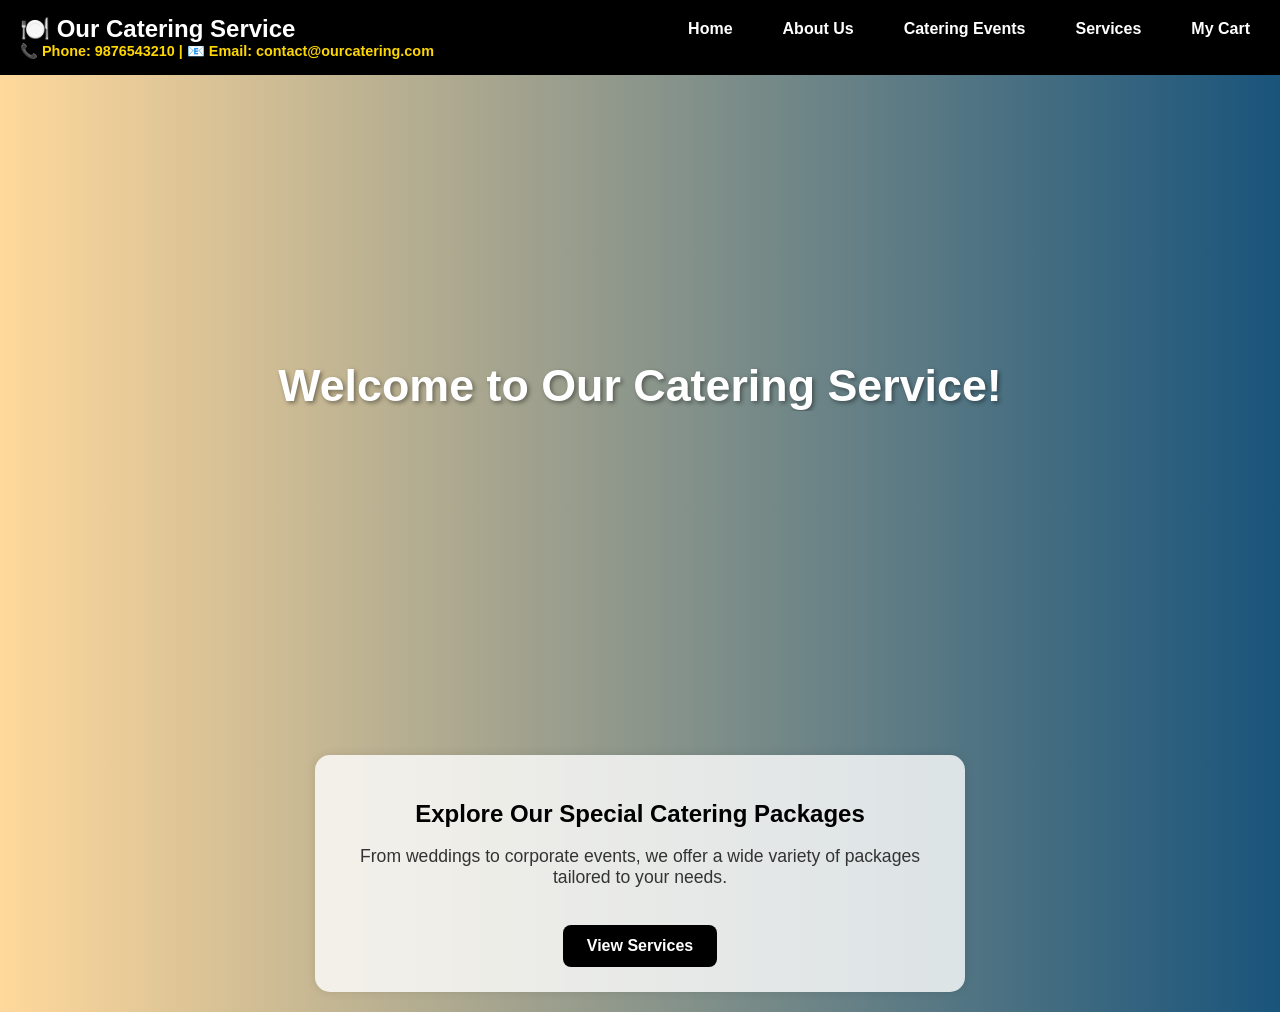
<file: src/main/resources/static/Catering/index.html>
<!--<!DOCTYPE html>
<html lang="en">
<head>
    <meta charset="UTF-8">
    <meta name="viewport" content="width=device-width, initial-scale=1.0">
    <title>Our Catering Service</title>
    <link rel="stylesheet" href="styles.css">
</head>
<body>
    <div class="navbar">
        <div class="navbar-content">
            <div class="logo">🍽️ Our Catering Service</div>
            <div class="nav-links">
                <a href="index.html">Home</a>
                <a href="about.html">About Us</a>
                <a href="catering-events.html">Catering Events</a>
                <a href="services.html">Services</a>
                <a href="contact.html">Contact Us</a>
            </div>
            <div class="contact-details">
                📞 Phone: 9876543210 | 📧 Email: contact@ourcatering.com
            </div>
        </div>
    </div>

    <div class="hero-section">
        <div class="highlight">Welcome to Our Catering Service!</div>
    </div>
</body>
</html>
!-->
<!DOCTYPE html>
<html lang="en">
<head>
  <meta charset="UTF-8" />
  <meta name="viewport" content="width=device-width, initial-scale=1.0"/>
  <title>Our Catering Service</title>
  <link rel="stylesheet" href="styles.css" />
  <style>
    body {
      font-family: 'Segoe UI', sans-serif;
      margin: 0;
      padding: 0;
      background: linear-gradient(to right, #ffd89b, #19547b);
    }

    .navbar {
      background-color: #000000;
      color: white;
      padding: 15px 20px;
      display: flex;
      justify-content: space-between;
      align-items: center;
      flex-wrap: wrap;
    }

    .logo {
      font-size: 1.5rem;
      font-weight: bold;
    }

    .nav-links a {
      margin: 0 10px;
      color: white;
      text-decoration: none;
      font-weight: bold;
    }

    .nav-links a:hover {
      text-decoration: underline;
    }

    .contact-details {
      font-size: 0.9rem;
    }

    .hero-section {
      padding: 60px 20px;
      text-align: center;
      color: white;
    }

    .hero-title {
      font-size: 2.8rem;
      font-weight: bold;
      text-shadow: 2px 2px 4px #00000066;
      display: inline-block; /* Make this sentence inline */
      overflow: hidden;
      width: 0;
      animation: typing 3s steps(30) forwards;
    }

    .cta-section {
      text-align: center;
      margin-top: 40px;
      padding: 20px;
    }

    .cta-box {
      max-width: 600px;
      margin: 0 auto;
      background-color: #ffffffcc;
      padding: 25px;
      border-radius: 15px;
      box-shadow: 0 0 10px rgba(0,0,0,0.1);
    }

    .cta-box h2 {
      color: #000000;
      margin-bottom: 15px;
    }

    .cta-box p {
      font-size: 1.1rem;
      color: #333;
    }

    .btn {
      margin-top: 20px;
      display: inline-block;
      background-color: #000000;
      color: white;
      padding: 12px 24px;
      text-decoration: none;
      border-radius: 8px;
      font-weight: bold;
    }

    .btn:hover {
      background-color: #444444;
    }

    @keyframes typing {
      from {
        width: 0;
      }
      to {
        width: 100%;
      }
    }
  </style>
</head>
<body>
  <div class="navbar">
    <div class="logo">🍽️ Our Catering Service</div>
    <div class="nav-links">
      <a href="index.html">Home</a>
      <a href="about.html">About Us</a>
      <a href="catering-events.html">Catering Events</a>
      <a href="services.html">Services</a>
      <a href="mycart.html">My Cart</a>
    </div>
    <div class="contact-details">
      📞 Phone: 9876543210 | 📧 Email: contact@ourcatering.com
    </div>
  </div>

  <div class="hero-section">
    <div class="hero-title">Welcome to Our Catering Service!</div>
  </div>

  <div class="cta-section">
    <div class="cta-box">
      <h2>Explore Our Special Catering Packages</h2>
      <p>From weddings to corporate events, we offer a wide variety of packages tailored to your needs.</p>
      <a class="btn" href="services.html">View Services</a>
    </div>
  </div>
</body>
</html>
</file>
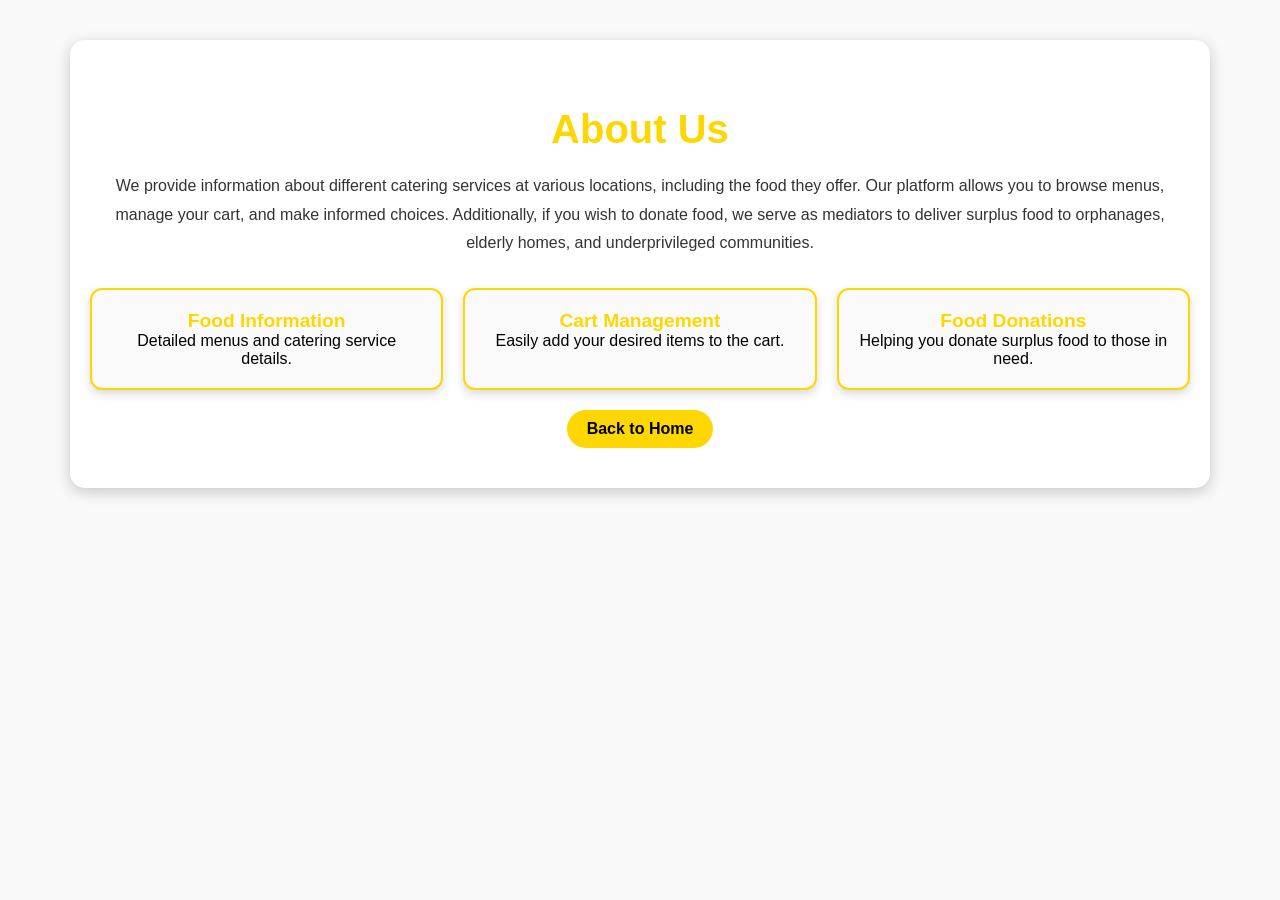
<file: src/main/resources/static/Catering/about.html>
<!DOCTYPE html>
<html lang="en">
<head>
    <meta charset="UTF-8">
    <meta name="viewport" content="width=device-width, initial-scale=1.0">
    <title>About Us - Our Catering Service</title>
    <link rel="stylesheet" href="styles.css">
</head>
<body>
    <div class="about-container">
        <h1>About Us</h1>
        <p>
            We provide information about different catering services at various locations, including the food they offer.
            Our platform allows you to browse menus, manage your cart, and make informed choices.
            Additionally, if you wish to donate food, we serve as mediators to deliver surplus food to orphanages,
            elderly homes, and underprivileged communities.
        </p>

        <div class="service-highlights">
            <div class="highlight-box">
                <strong>Food Information</strong><br>
                Detailed menus and catering service details.
            </div>
            <div class="highlight-box">
                <strong>Cart Management</strong><br>
                Easily add your desired items to the cart.
            </div>
            <div class="highlight-box">
                <strong>Food Donations</strong><br>
                Helping you donate surplus food to those in need.
            </div>
        </div>

        <div class="navigation">
            <a href="index.html" class="back-btn">Back to Home</a>
        </div>
    </div>
</body>
</html>
</file>
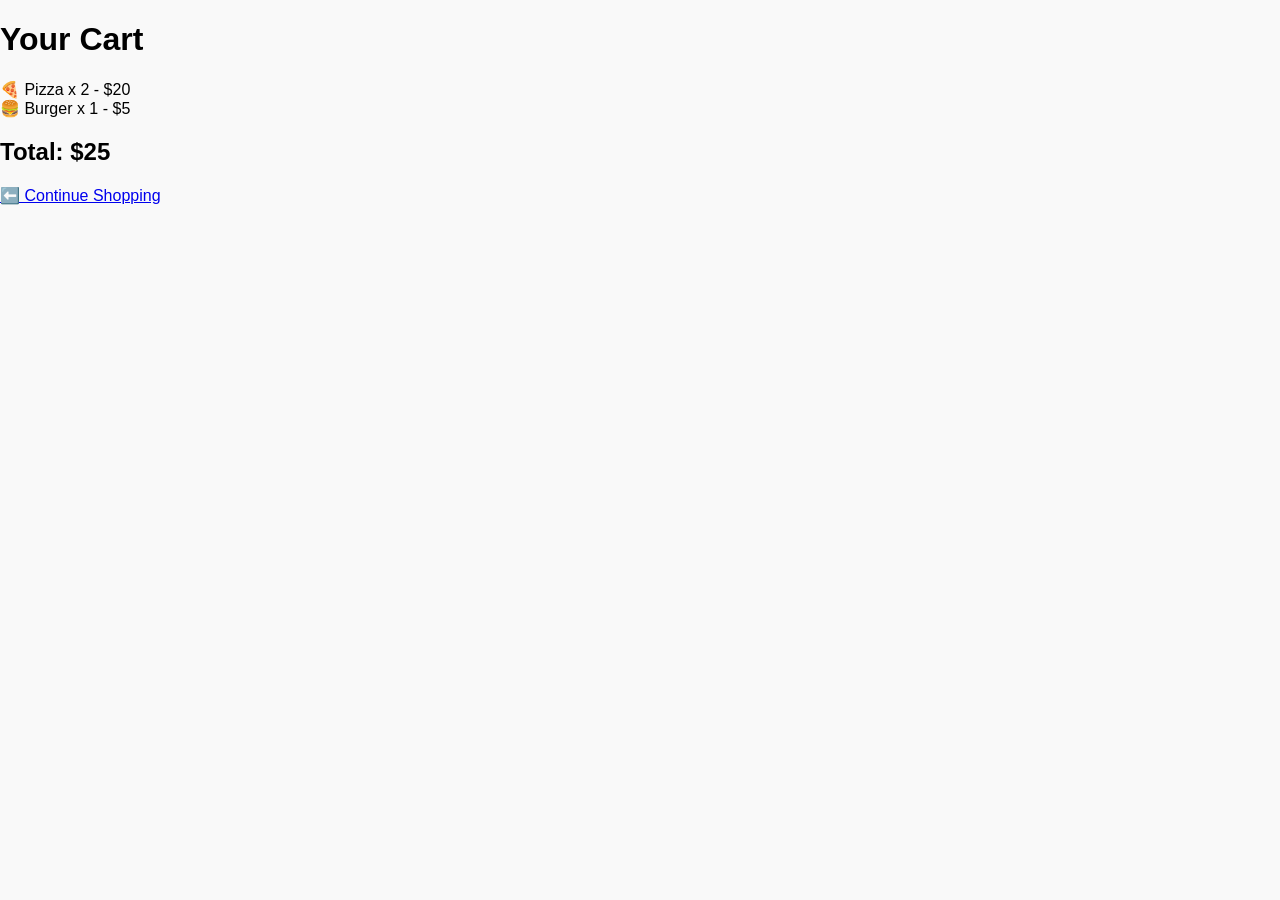
<file: src/main/resources/static/Catering/cart.html>
<!DOCTYPE html>
<html lang="en">
<head>
    <meta charset="UTF-8">
    <meta name="viewport" content="width=device-width, initial-scale=1.0">
    <title>Cart - Delicious Bites Catering</title>
    <link rel="stylesheet" href="styles.css">
</head>
<body>
    <div class="container">
        <h1>Your Cart</h1>
        <div class="menu-list">
            <div class="menu-item">🍕 Pizza x 2 - $20</div>
            <div class="menu-item">🍔 Burger x 1 - $5</div>
        </div>

        <h2>Total: $25</h2>

        <div class="navigation">
            <a href="index.html">⬅️ Continue Shopping</a>
        </div>
    </div>
</body>
</html>
</file>
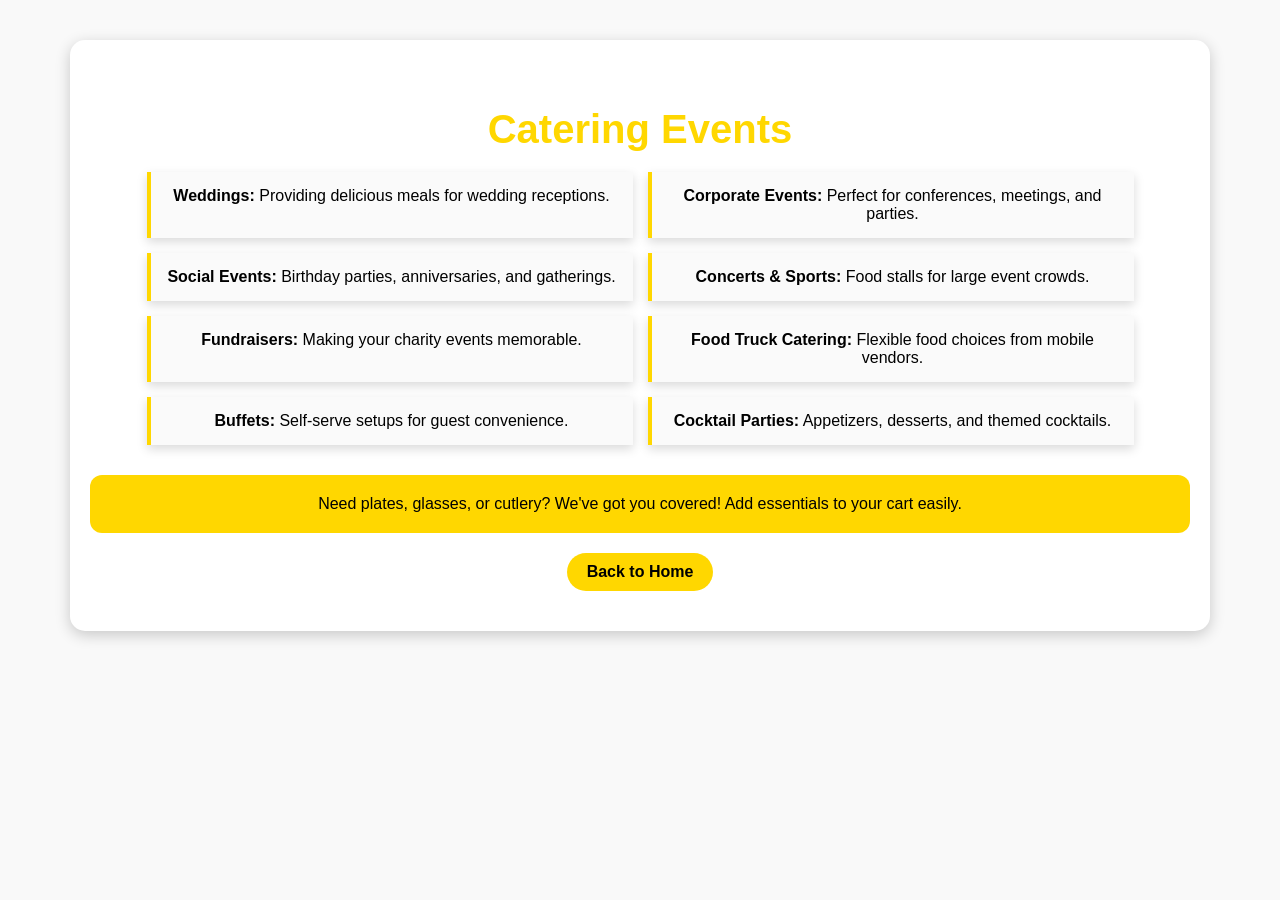
<file: src/main/resources/static/Catering/catering-events.html>
<!DOCTYPE html>
<html lang="en">
<head>
    <meta charset="UTF-8">
    <meta name="viewport" content="width=device-width, initial-scale=1.0">
    <title>Catering Events</title>
    <link rel="stylesheet" href="styles.css">
</head>
<body>
    <div class="event-container">
        <h1>Catering Events</h1>

        <div class="event-list">
            <div class="event-item"><strong>Weddings:</strong> Providing delicious meals for wedding receptions.</div>
            <div class="event-item"><strong>Corporate Events:</strong> Perfect for conferences, meetings, and parties.</div>
            <div class="event-item"><strong>Social Events:</strong> Birthday parties, anniversaries, and gatherings.</div>
            <div class="event-item"><strong>Concerts & Sports:</strong> Food stalls for large event crowds.</div>
            <div class="event-item"><strong>Fundraisers:</strong> Making your charity events memorable.</div>
            <div class="event-item"><strong>Food Truck Catering:</strong> Flexible food choices from mobile vendors.</div>
            <div class="event-item"><strong>Buffets:</strong> Self-serve setups for guest convenience.</div>
            <div class="event-item"><strong>Cocktail Parties:</strong> Appetizers, desserts, and themed cocktails.</div>
        </div>

        <div class="extras">
            Need plates, glasses, or cutlery? We've got you covered! Add essentials to your cart easily.
        </div>

        <div class="navigation">
            <a href="index.html" class="back-btn">Back to Home</a>
        </div>
    </div>
</body>
</html>
</file>
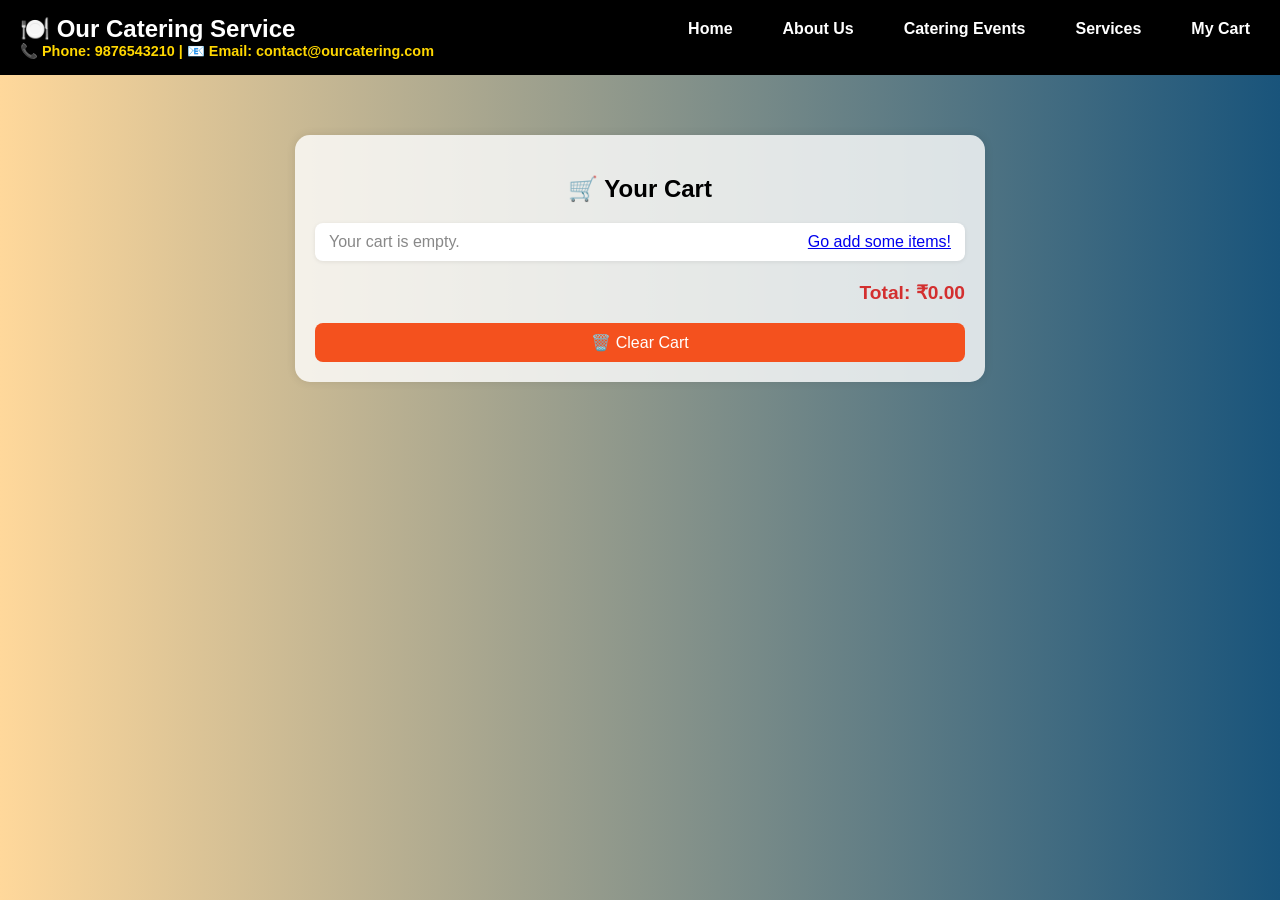
<file: src/main/resources/static/Catering/mycart.html>
<!DOCTYPE html>
<html lang="en">
<head>
  <meta charset="UTF-8" />
  <meta name="viewport" content="width=device-width, initial-scale=1.0"/>
  <title>My Cart - Our Catering Service</title>
  <link rel="stylesheet" href="styles.css" />
  <style>
    body {
      font-family: 'Segoe UI', sans-serif;
      margin: 0;
      padding: 0;
      background: linear-gradient(to right, #ffd89b, #19547b);
    }

    .navbar {
      background-color: #000;
      color: white;
      padding: 15px 20px;
      display: flex;
      justify-content: space-between;
      align-items: center;
      flex-wrap: wrap;
    }

    .logo {
      font-size: 1.5rem;
      font-weight: bold;
    }

    .nav-links a {
      margin: 0 10px;
      color: white;
      text-decoration: none;
      font-weight: bold;
    }

    .nav-links a:hover {
      text-decoration: underline;
    }

    .contact-details {
      font-size: 0.9rem;
    }

    .cart {
      max-width: 650px;
      margin: 60px auto;
      padding: 20px;
      background: #ffffffcc;
      border-radius: 15px;
      box-shadow: 0 0 10px rgba(0,0,0,0.1);
    }

    .cart h2 {
      color: #000;
      text-align: center;
    }

    .empty-msg {
      text-align: center;
      color: #888;
      font-size: 1rem;
      margin: 20px 0;
    }

    ul {
      list-style-type: none;
      padding: 0;
    }

    li {
      margin: 10px 0;
      padding: 10px 14px;
      background-color: #fff;
      border-radius: 8px;
      display: flex;
      justify-content: space-between;
      align-items: center;
      box-shadow: 0 1px 4px rgba(0,0,0,0.08);
    }

    .item-info {
      display: flex;
      flex-direction: column;
      gap: 2px;
    }

    .item-name {
      font-weight: bold;
      color: #333;
    }

    .item-meta {
      font-size: 0.8rem;
      color: #888;
    }

    .item-price {
      font-weight: bold;
      color: #4a148c;
      white-space: nowrap;
      margin-left: 10px;
    }

    .item-right {
      display: flex;
      align-items: center;
      gap: 10px;
    }

    .qty-controls {
      display: flex;
      align-items: center;
      gap: 6px;
    }

    .qty-controls button {
      background-color: #8e24aa;
      color: white;
      border: none;
      width: 28px;
      height: 28px;
      border-radius: 50%;
      font-size: 1rem;
      cursor: pointer;
      line-height: 1;
    }

    .qty-controls button:hover {
      background-color: #6a1b9a;
    }

    .qty-num {
      font-weight: bold;
      min-width: 20px;
      text-align: center;
    }

    button.remove-btn {
      background-color: #e53935;
      color: white;
      border: none;
      padding: 6px 12px;
      border-radius: 6px;
      cursor: pointer;
      font-size: 0.85rem;
    }

    button.remove-btn:hover {
      background-color: #c62828;
    }

    #total {
      font-size: 1.2rem;
      font-weight: bold;
      color: #d32f2f;
      text-align: right;
      margin-top: 15px;
    }

    .clear-btn {
      display: block;
      width: 100%;
      margin-top: 10px;
      padding: 10px;
      background-color: #f4511e;
      color: white;
      border: none;
      border-radius: 8px;
      font-size: 1rem;
      cursor: pointer;
      transition: background 0.3s;
    }

    .clear-btn:hover {
      background-color: #bf360c;
    }
  </style>
</head>
<body>
  <div class="navbar">
    <div class="logo">🍽️ Our Catering Service</div>
    <div class="nav-links">
      <a href="index.html">Home</a>
      <a href="about.html">About Us</a>
      <a href="catering-events.html">Catering Events</a>
      <a href="services.html">Services</a>
      <a href="mycart.html">My Cart</a>
    </div>
    <div class="contact-details">
      📞 Phone: 9876543210 | 📧 Email: contact@ourcatering.com
    </div>
  </div>

  <div class="cart">
    <h2>🛒 Your Cart</h2>
    <ul id="cartItems"></ul>
    <p id="total">Total: ₹0.00</p>
    <button class="clear-btn" onclick="clearCart()">🗑️ Clear Cart</button>
  </div>

  <script>
    // Read cart from localStorage — same key 'cart' used by services.html
    let cart = JSON.parse(localStorage.getItem("cart")) || [];

    function renderCart() {
      const cartList = document.getElementById("cartItems");
      const totalDisplay = document.getElementById("total");
      cartList.innerHTML = "";
      let total = 0;

      if (cart.length === 0) {
        cartList.innerHTML = '<li class="empty-msg">Your cart is empty. <a href="services.html">Go add some items!</a></li>';
        totalDisplay.textContent = "Total: ₹0.00";
        return;
      }

      cart.forEach((item, index) => {
        const qty = item.quantity || 1;
        const itemTotal = item.price * qty;
        total += itemTotal;

        const li = document.createElement("li");
        li.innerHTML = `
          <div class="item-info">
            <span class="item-name">${item.name}</span>
            ${item.caterer ? `<span class="item-meta">📍 ${item.location || ''} &nbsp;|&nbsp; 🍴 ${item.caterer}</span>` : ''}
          </div>
          <div class="item-right">
            <div class="qty-controls">
              <button onclick="changeQty(${index}, -1)">−</button>
              <span class="qty-num">${qty}</span>
              <button onclick="changeQty(${index}, 1)">+</button>
            </div>
            <span class="item-price">₹${itemTotal.toFixed(2)}</span>
            <button class="remove-btn" onclick="removeItem(${index})">Remove</button>
          </div>
        `;
        cartList.appendChild(li);
      });

      totalDisplay.textContent = `Total: ₹${total.toFixed(2)}`;
    }

    function changeQty(index, delta) {
      cart[index].quantity = (cart[index].quantity || 1) + delta;
      if (cart[index].quantity <= 0) {
        cart.splice(index, 1);
      }
      localStorage.setItem("cart", JSON.stringify(cart));
      renderCart();
    }

    function removeItem(index) {
      cart.splice(index, 1);
      localStorage.setItem("cart", JSON.stringify(cart));
      renderCart();
    }

    function clearCart() {
      if (confirm("Are you sure you want to clear your entire cart?")) {
        cart = [];
        localStorage.setItem("cart", JSON.stringify(cart));
        renderCart();
      }
    }

    window.onload = renderCart;
  </script>
</body>
</html>
</file>
<file: src/main/resources/static/Catering/styles.css>
body {
    margin: 0;
    padding: 0;
    font-family: Arial, sans-serif;
    background-color: #f9f9f9;
}

.navbar {
    background-color: #000;
    color: #FFD700;
    padding: 15px 0;
}

.navbar-content {
    display: grid;
    grid-template-columns: 1fr 2fr 1fr;
    align-items: center;
    max-width: 1300px;
    margin: 0 auto;
    padding: 0 20px;
}

.logo {
    font-size: 24px;
    font-weight: bold;
    text-align: left;
}

.nav-links {
    display: flex;
    justify-content: center;
    gap: 30px;
}

.nav-links a {
    color: #FFD700;
    text-decoration: none;
    font-weight: bold;
}

.nav-links a:hover {
    text-decoration: underline;
}

.contact-details {
    text-align: right;
    color: #FFD700;
    font-weight: bold;
}

.hero-section {
    background: url('https://i.pinimg.com/736x/c4/18/5d/c4185d239aa4309fdfe7111260892b41.jpg') no-repeat center center/cover;
    height: 500px;
    display: flex;
    align-items: center;
    justify-content: center;
    color: #fff;
    text-align: center;
    padding: 20px;
}

.highlight {
    font-size: 3rem;
    font-weight: bold;
}

.about-container {
    background-color: #fff;
    padding: 40px 20px;
    max-width: 1100px;
    margin: 40px auto;
    text-align: center;
    border-radius: 15px;
    box-shadow: 0 4px 15px rgba(0, 0, 0, 0.2);
}

.about-container h1 {
    color: #FFD700;
    font-size: 2.5rem;
    margin-bottom: 20px;
}

.about-container p {
    color: #333;
    line-height: 1.8;
    margin-bottom: 20px;
}

.service-highlights {
    display: flex;
    justify-content: space-around;
    gap: 20px;
    margin-top: 30px;
}

.highlight-box {
    background-color: #fafafa;
    border: 2px solid #FFD700;
    border-radius: 12px;
    padding: 20px;
    width: 30%;
    box-shadow: 0 4px 10px rgba(0, 0, 0, 0.15);
}

.highlight-box strong {
    color: #FFD700;
    font-size: 1.2rem;
}

.navigation .back-btn {
    display: inline-block;
    margin-top: 20px;
    padding: 10px 20px;
    background-color: #FFD700;
    color: #000;
    border-radius: 20px;
    text-decoration: none;
    font-weight: bold;
}

.navigation .back-btn:hover {
    background-color: #FFA500;
}

.event-container {
    background-color: #fff;
    padding: 40px 20px;
    max-width: 1100px;
    margin: 40px auto;
    text-align: center;
    border-radius: 15px;
    box-shadow: 0 4px 15px rgba(0, 0, 0, 0.2);
}

.event-container h1 {
    color: #FFD700;
    font-size: 2.5rem;
    margin-bottom: 20px;
}

.event-list {
    display: flex;
    flex-wrap: wrap;
    gap: 15px;
    justify-content: center;
    padding: 0 10px;
}

.event-item {
    width: 45%;
    background-color: #fafafa;
    border-left: 4px solid #FFD700;
    padding: 15px;
    box-shadow: 0 4px 10px rgba(0, 0, 0, 0.15);
    box-sizing: border-box;
}

.extras {
    margin-top: 30px;
    padding: 20px;
    background-color: #FFD700;
    color: #000;
    border-radius: 12px;
}

.btn {
    background-color: #FFA500;
    color: #fff;
    padding: 10px 20px;
    text-decoration: none;
    border-radius: 20px;
    display: inline-block;
    margin-top: 10px;
}

.btn:hover {
    background-color: #ff8800;
}

/* Responsive Design */
@media (max-width: 768px) {
    .event-item {
        width: 100%;
    }

    .navbar-content {
        grid-template-columns: 1fr;
        text-align: center;
    }

    .nav-links {
        flex-direction: column;
        gap: 15px;
    }

    .contact-details {
        text-align: center;
        margin-top: 10px;
    }
}

/* Services Section */
.services-container {
    text-align: center;
    padding: 40px 20px;
}

.location-list {
    display: flex;
    justify-content: center;
    gap: 20px;
    margin-top: 20px;
}

.location-btn,
.catering-btn {
    background-color: #FFD700;
    color: #000;
    padding: 10px 20px;
    border: none;
    border-radius: 20px;
    cursor: pointer;
    font-weight: bold;
}

.location-btn:hover,
.catering-btn:hover {
    background-color: #FFA500;
}

.hidden {
    display: none;
}

.catering-list,
.menu-section {
    margin-top: 30px;
    background-color: #fff;
    padding: 20px;
    border: 2px solid #FFD700;
    border-radius: 12px;
    max-width: 600px;
    margin-left: auto;
    margin-right: auto;
}

/* My Cart Page Styling */
.cart-container {
    max-width: 800px;
    margin: 40px auto;
    padding: 30px;
    background-color: #fff;
    border: 2px solid #FFD700;
    border-radius: 15px;
    box-shadow: 0 0 15px rgba(0, 0, 0, 0.15);
    color: #333;
}

.cart-container h2 {
    color: #FFD700;
    text-align: center;
    margin-bottom: 20px;
}

.cart-items {
    list-style: none;
    padding: 0;
    margin-bottom: 20px;
}

.cart-items li {
    padding: 10px 15px;
    margin: 8px 0;
    background-color: #f9f9f9;
    border-left: 5px solid #FFD700;
    display: flex;
    justify-content: space-between;
    align-items: center;
    border-radius: 8px;
}

.remove-btn {
    background-color: #FFA500;
    color: white;
    border: none;
    border-radius: 15px;
    padding: 5px 10px;
    cursor: pointer;
    font-weight: bold;
}

.remove-btn:hover {
    background-color: #ff8800;
}

.total-amount {
    font-size: 1.2rem;
    font-weight: bold;
    color: #d32f2f;
    text-align: right;
}
</file>
